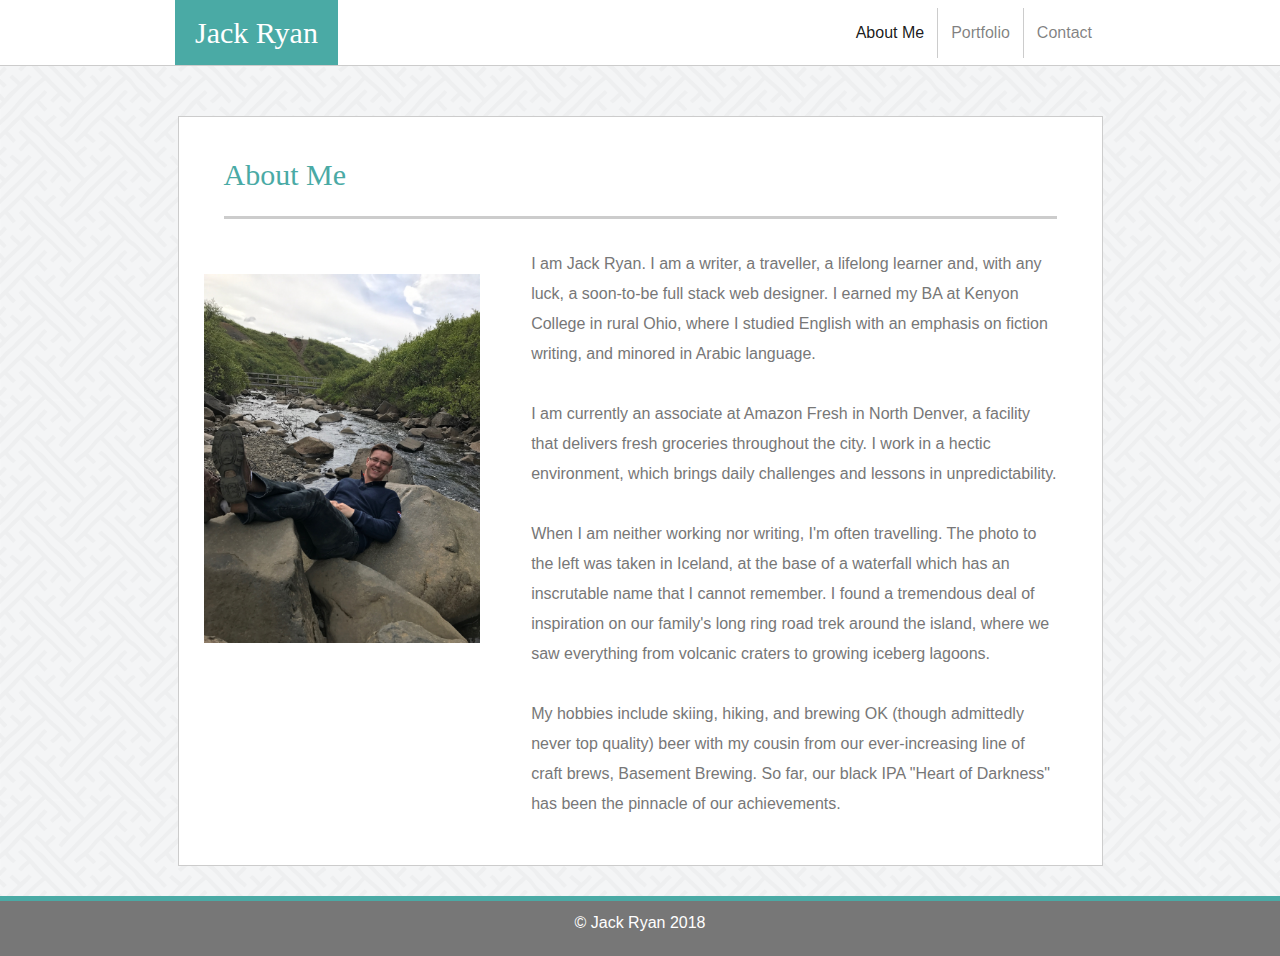
<file: index.html>
<!DOCTYPE html> 
<html>

    <head>
        <title>Main</title>
        <link href="bootstrap-4.1.1-dist/css/bootstrap.min.css" rel="stylesheet">
        <link href="assets/CSS/style.css" rel="stylesheet">
        <meta name="viewport" content="width=device-width">
    </head>

    <body> 
    
        <div id="whitespace">
            <div class="container" id="top">
                <nav class="navbar navbar-expand-lg navbar-light">
                    <a class="navbar-brand" href="#">Jack Ryan</a>
                    <button class="navbar-toggler" type="button" data-toggle="collapse" data-target="#navbarSupportedContent" aria-controls="navbarSupportedContent" aria-expanded="false" aria-label="Toggle navigation">
                    <span class="navbar-toggler-icon"></span>
                    </button>
                    
                    <div class="collapse navbar-collapse" id="navbarSupportedContent">
                        <ul class="navbar-nav ml-auto">
                            <li class="nav-item active">
                                <a class="nav-link" href="index.html"sr-only">About Me</span></a>
                            </li>
                            <li class="nav-item" id="center">
                                <a class="nav-link" href="portfolio.html">Portfolio</a>
                            </li>
                            <li class="nav-item">
                                <a class="nav-link" href="contact.html">Contact</a>
                            </li>
                        </ul>
                    </div>
                </nav>
            </div>
        </div>

        <!--Defining the main content area of the page-->
        <div class="container" id="content">
            <div class="container">
                <div class="row">
                    <div class="col-lg-10 offset-lg-1 col-md-10 offset-md-1 col-sm-12">
                        <div class="row">
                            <div class="col-12">
                                <h1>About Me</h1>
                            </div>
                        </div>
                        <div class="row">
                            <div class="col-lg-4">
                                <img class = "img-responsive" src="assets/images/IMG_0231.JPG" alt="Jack in Iceland">
                            </div>
                            <div class="col-lg-8">
                                <p>I am Jack Ryan. I am a writer, a traveller, a lifelong learner
                                    and, with any luck, a soon-to-be full stack web designer. I 
                                    earned my BA at Kenyon College in rural Ohio, where I studied
                                    English with an emphasis on fiction writing, and minored in 
                                    Arabic language.<br><br>I am currently an associate at Amazon Fresh
                                    in North Denver, a facility that delivers fresh groceries throughout
                                    the city. I work in a hectic environment, which brings daily 
                                    challenges and lessons in unpredictability. <br><br>When I am neither working nor writing, I'm 
                                    often travelling. The photo to the left was taken in Iceland, at the 
                                    base of a waterfall which has an inscrutable name that I cannot remember.
                                    I found a tremendous deal of inspiration on our family's long ring 
                                    road trek around the island, where we saw everything from volcanic craters
                                    to growing iceberg lagoons.<br><br>My hobbies include skiing, hiking, and 
                                    brewing OK (though admittedly never top quality) beer with my cousin from
                                    our ever-increasing line of craft brews, Basement Brewing. So far, our 
                                    black IPA "Heart of Darkness" has been the pinnacle of our achievements.</p>
                            </div>
                        </div>
                    </div>
                </div>
            </div>
        </div>

        <footer class="footer">
            <div class="container">
                <p>&copy; Jack Ryan 2018</p>
            </div>
        </footer>
    
    </body>
</html>
</file>
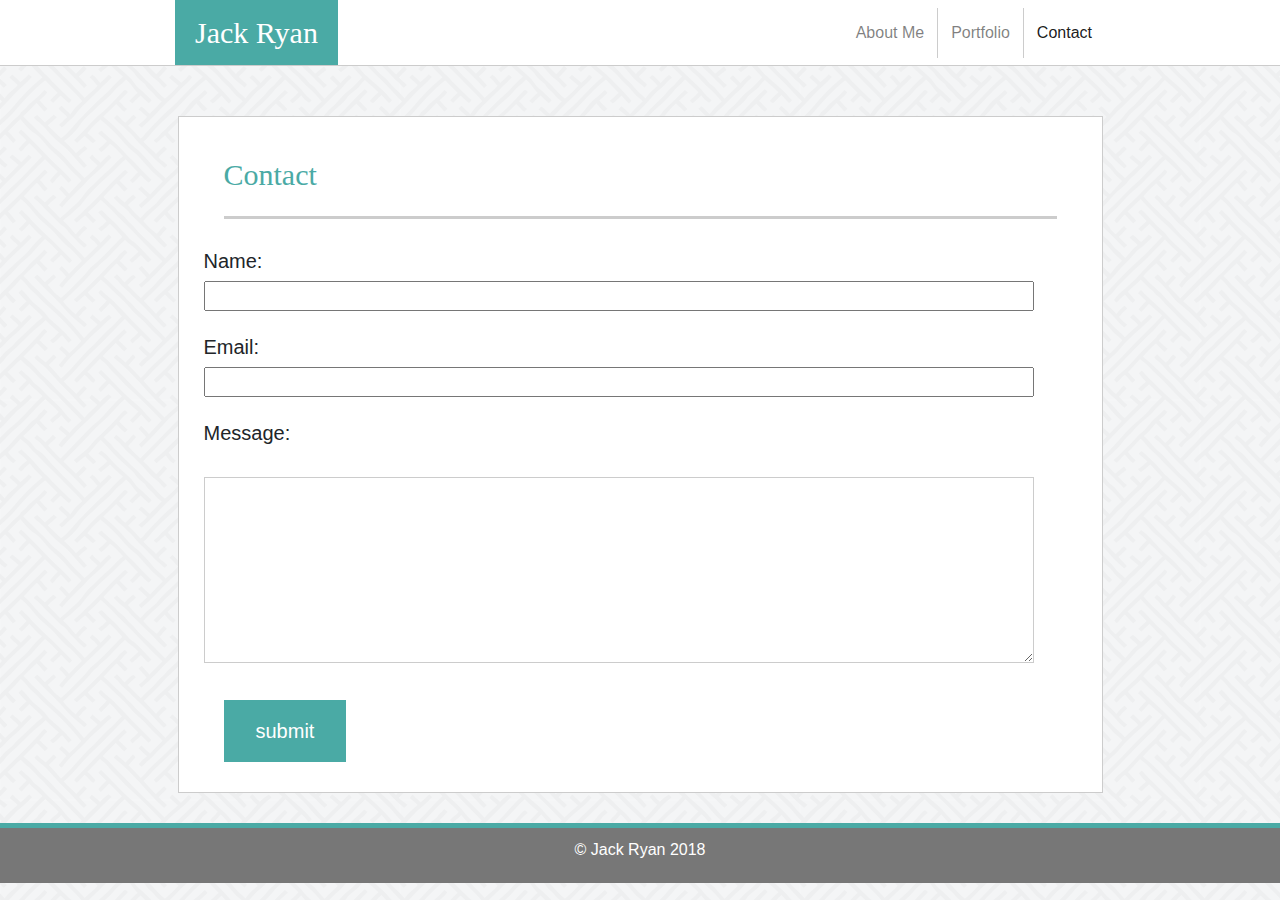
<file: contact.html>
<!DOCTYPE html>
<html>
    <head>
        <title>Contact</title>
        <link href="bootstrap-4.1.1-dist/css/bootstrap.min.css" rel="stylesheet">
        <link href="assets/CSS/style.css" rel="stylesheet">
        <meta name="viewport" content="width=device-width">
    </head>

    <body>

        <div id="whitespace">
            <div class="container" id="top">
                <nav class="navbar navbar-expand-lg navbar-light">
                    <a class="navbar-brand" href="#">Jack Ryan</a>
                    <button class="navbar-toggler" type="button" data-toggle="collapse" data-target="#navbarSupportedContent" aria-controls="navbarSupportedContent" aria-expanded="false" aria-label="Toggle navigation">
                    <span class="navbar-toggler-icon"></span>
                    </button>
                        
                    <div class="collapse navbar-collapse" id="navbarSupportedContent">
                        <ul class="navbar-nav ml-auto">
                            <li class="nav-item">
                                <a class="nav-link" href="index.html">About Me</a>
                            </li>
                            <li class="nav-item" id="center">
                                <a class="nav-link" href="portfolio.html">Portfolio <span class="sr-only">(current)</span></a>
                            </li>
                            <li class="nav-item active">
                                <a class="nav-link" href="contact.html">Contact</a>
                            </li>
                        </ul>
                    </div>
                </nav>
            </div>
        </div>

        <!--Main, which in this case is a content form-->
        <div class="container" id="content">
            <div class="container">
                <div class="row">
                    <div class="col-lg-10 offset-lg-1">
                        <div class="row">
                            <div class="col-sm-12">
                                <h1>Contact</h1>
                            </div>
                        </div>
                        <div class="row">
                            <div class="col-sm-12">
                                <form>
                                        <h3>Name:</h3>
                                        <input type="text" name="Name"><br>
                                        <br><h3>Email:</h3>
                                        <input type="text" name="Email"><br>
                                        <br><h3>Message:</h3>
                                        <br><textarea name="Message", rows="6" cols="30"></textarea>
                                        <input type="submit" value="submit">
                                    </form>
                            </div>
                        </div>
                    </div>
                </div>
            </div>
        </div>

        <footer class="footer">
            <div class="container">
                <p>&copy; Jack Ryan 2018</p>
            </div>
        </footer>

    </body>
</html>
</file>
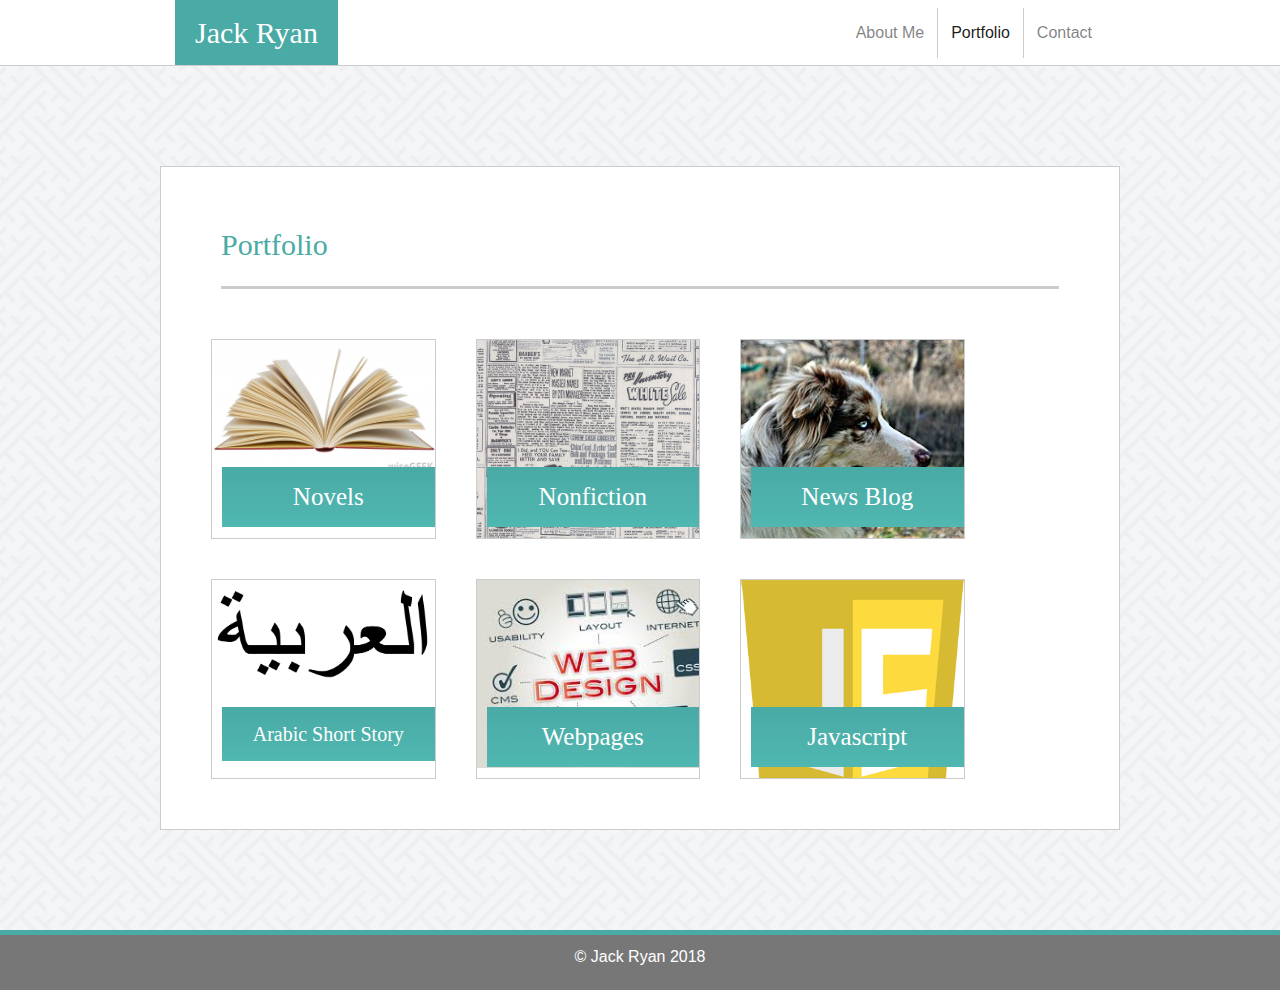
<file: portfolio.html>
<!DOCTYPE html>
<html>

    <head>
        <title>Portfolio</title>
        <link href="bootstrap-4.1.1-dist/css/bootstrap.min.css" rel="stylesheet">
        <link href="assets/CSS/style.css" rel="stylesheet">
        <meta name="viewport" content="width=device-width">
    </head>

    <body>
    
        <div id="whitespace">
            <div class="container" id="top">
                <nav class="navbar navbar-expand-lg navbar-light">
                    <a class="navbar-brand" href="#">Jack Ryan</a>
                    <button class="navbar-toggler" type="button" data-toggle="collapse" data-target="#navbarSupportedContent" aria-controls="navbarSupportedContent" aria-expanded="false" aria-label="Toggle navigation">
                    <span class="navbar-toggler-icon"></span>
                    </button>
                        
                    <div class="collapse navbar-collapse" id="navbarSupportedContent">
                        <ul class="navbar-nav ml-auto">
                            <li class="nav-item">
                                <a class="nav-link" href="index.html">About Me</a>
                            </li>
                            <li class="nav-item active" id="center">
                                <a class="nav-link" href="portfolio.html">Portfolio <span class="sr-only">(current)</span></a>
                            </li>
                            <li class="nav-item">
                                <a class="nav-link" href="contact.html">Contact</a>
                            </li>
                        </ul>
                    </div>
                </nav>
            </div>
        </div>

        <div class="container" id="portfolio">
            <div class="row">
                <div class="col-sm-12">
                    <h1>Portfolio</h1>
                </div>
            </div>
            <div class="row">
                <div class="col-sm-12">
                    <div class="portfolio_item" id="one">
                            <h3>Novels</h3>
                        </div>
            
                        <div class="portfolio_item" id="two">
                            <h3>Nonfiction</h3>
                        </div>
            
                        <div class="portfolio_item" id="three">
                            <h3>News Blog</h3>
                        </div>
            
                        <div class="portfolio_item" id="four">
                            <h3>Arabic Short Story</h3>
                        </div>
            
                        <div class="portfolio_item" id="five">
                            <h3>Webpages</h3>
                        </div>
            
                        <div class="portfolio_item" id="six">
                            <h3>Javascript</h3>
                        </div>  
                    </div>
                </div>
            </div>
        </div>


        <footer class="footer">
            <div class="container">
                <p>&copy; Jack Ryan 2018</p>
            </div>
        </footer>

</html>
</file>
<file: assets/CSS/style.css>
* {
    margin: 0;
}

body {
    background-image: url('../images/sayagata-400px.png');
    background-repeat: none;
}

#whitespace {
    width: 100%;
    background-color: #fff;
    border-bottom: 1px solid #cccccc;
}

#top {
    max-width: 960px;
    width: 80%;
}

.navbar  {
    background-color: #fff;
    padding: 0px;
}

.navbar-light .navbar-brand {
    background-color: #4aaaa5;
    padding: 10px 20px 10px 20px;
    color: #fff;
    font-family: 'Georgia', Times, 'Times New Roman', serif;
    font-size: 30px;
}

.navbar .navbar-brand:hover {
    color: #fff;
}

.nav-item {
    padding: 5px;
}

#center {
    border-right: 1px #ccc solid;
    border-left: 1px #ccc solid;
}

.col-lg-10 {
    background-color: #ffffff;
    margin-top: 50px;
    border: 1px #cccccc solid;
}

.col-lg-10 h1 {
    font-size: 30px;
    color: #4aaaa5;
    font-family: 'Georgia', Times, Times New Roman, serif;
    border-bottom: 3px #cccccc solid;
    margin: 30px;
    padding-top: 10px;
    padding-bottom: 23px;
}


.col-lg-4 {
    padding: 0;
}

img {
    width: 90%;
    margin: 25px;
}

.col-lg-10 p {
    padding-left: 30px;
    padding-right: 30px;
    padding-bottom: 30px;
    line-height: 30px;
    color: #777777;
    font-family: 'Arial', 'Helvetica Neue', Helvetica, sans-serif;
}

#content {
    margin-bottom: 30px;
}

.footer {
    width: 100%;
    height: 60px;
    background-color: #777777;
    color: white;
    text-align: center;
    border-top: 5px #4aaaa5 solid;
    font-family: 'Arial', 'Helvetica Neue', Helvetica, sans-serif;
}

.footer .container p {
    color: white;
    margin-top: 10px;
}
/**contact sheet css**/

h3 {
    font-family: 'Arial', 'Helvetica Neue', Helvetica, sans-serif;
    font-size: 20px;
    margin-left: 10px;
}

input[type=text] {
    height: 30px;
    width: 93%;
    font-size: 20px;
    margin-left: 10px;
}

input[type=text]:focus, textarea:focus {
    outline: 1px solid #4aaaa5;
}

textarea {
    width: 93%;
    border: #cccccc 1px solid;
    font-size: 20px;
    margin-left: 10px;
}

input[type=submit] {
    background: #4aaaa5;
    border: none;
    color: #fff;
    font-family: 'Arial', 'Helvetica Neue', Helvetica, sans-serif;
    padding: 16px 32px;
    text-decoration: none;
    margin: 4px 2px;
    cursor: pointer;
    margin: 30px;
    font-size: 20px;
}

input[type=submit]:hover {
    background: linear-gradient(#4aaaa5, teal);
}

a {
    text-decoration: none;
    color: #777777;
}

a:hover {
    color: #cccccc;
}

/**Portfolio CSS**/

#portfolio {
    background: #fff;
    margin-top: 100px;
    margin-bottom: 100px;
    padding: 30px;
    border: 1px solid #cccccc;
    width: 80%;
    max-width: 960px;
}

#portfolio h1 {
    font-size: 30px;
    color: #4aaaa5;
    font-family: 'Georgia', Times, Times New Roman, serif;
    border-bottom: 3px #cccccc solid;
    margin: 30px;
    padding-bottom: 23px;
}

.portfolio_item {
    height: 200px;
    min-width: 200px;
    width: 25%;
    border: 1px #cccccc solid;
    float: left;
    margin: 20px;
}

.portfolio_item h3 {
    text-emphasis: none;
    text-align: center;
    color: white;
    background: linear-gradient(#4aaaa5, #50B7B1);
    font-size: 25px;
    font-family: 'Georgia', Times, Times New Roman, serif;
    padding-left: 0px;
    padding: 15px;
    margin-top: 57%;
}

.portfolio_item:hover {
    opacity: .75;
}

#one {
    background-image: url("../images/novel.jpg");
    background-size: 100%;
    background-repeat: no-repeat;
}

#two {
    background-image: url("../images/newsprint.jpg");
    background-size: 100%;
    background-repeat: no-repeat;
}

#three {
    background-image: url("../images/collie.jpg");
    background-size: 100%;
    background-repeat: no-repeat;
}

#four {
    background-image: url("../images/arabic.png");
    background-size: 100%;
    background-repeat: no-repeat;
}

#four h3 {
    font-size: 20px;
}

#five {
    background-image: url("../images/web-design.jpeg");
    background-size: 110%;
    background-repeat: no-repeat;
}

#six {
    background-image: url("../images/javascript.png");
    background-size: 100%;
    background-repeat: no-repeat;
}
</file>
